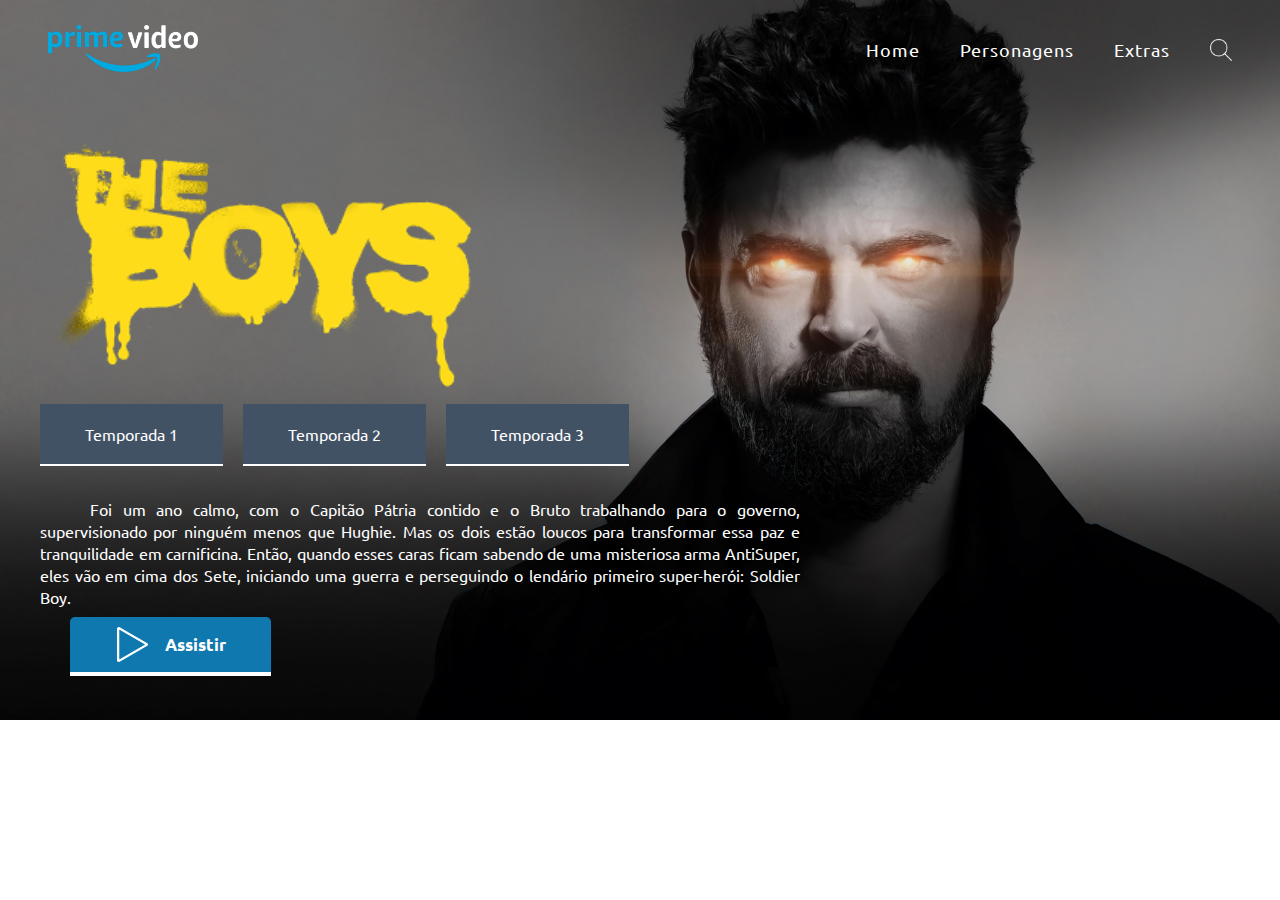
<file: The Boys/index.html>
<!DOCTYPE html>
<html lang="pt-br">
<head>
    <meta charset="UTF-8">
    <meta http-equiv="X-UA-Compatible" content="IE=edge">
    <meta name="viewport" content="width=device-width, initial-scale=1.0">
    <link rel="stylesheet" href="style.css">
    <link rel="shortcut icon" href="imagens/theboysLogo2-removebg-preview.png" type="image/x-icon">
    <title>The Boys</title>
</head>

<body id="body1">
    <header>
        <a href="https://www.primevideo.com/region/na/detail/0KRGHGZCHKS920ZQGY5LBRF7MA/ref=atv_dp_season_select_s1/?language=pt_BR" target="_blank"><img class="logoprime" src="imagens/logo.png" alt="logo prime video"></a>
        <nav class="navigation">
            <ul>
                <li><a href="index.html">Home</a></li>
                <li><a href="personagens.html">Personagens</a></li>
                <li><a href="extras.html">Extras</a></li>
                <img class="busca" src="imagens/search.png" alt="busca">
            </ul>
        </nav>
    </header>
    <main class="main1">
        <section>
            <img class="logoboys" src="imagens/theboysLogo2-removebg-preview.png" alt="logo The Boys">
        
        <div class="buttonbox">
            <a href="#" class="btn1">Temporada 1</a>
            <a href="#" class="btn1">Temporada 2</a>
            <a href="#" class="btn1">Temporada 3</a>

        </div>
        <p class="texto1">Foi um ano calmo, com o Capitão Pátria contido e o Bruto trabalhando para o governo, supervisionado por ninguém menos que Hughie. Mas os dois estão loucos para transformar essa paz e tranquilidade em carnificina. Então, quando esses caras ficam sabendo de uma misteriosa arma AntiSuper, eles vão em cima dos Sete, iniciando uma guerra e perseguindo o lendário primeiro super-herói: Soldier Boy.</p>

        <a href="https://www.primevideo.com/region/na/detail/0KRGHGZCHKS920ZQGY5LBRF7MA/ref=atv_dp_season_select_s1/?language=pt_BR" target="_blank">
            <div class="buttonbox2">
                <img class="play" src="imagens/botao-play.png" alt="botão play">
                <div>
                    <h6>Assistir</h6>
                </div>
            </div>
        </a>
        </section>
    </main>
</body>
</html>
</file>
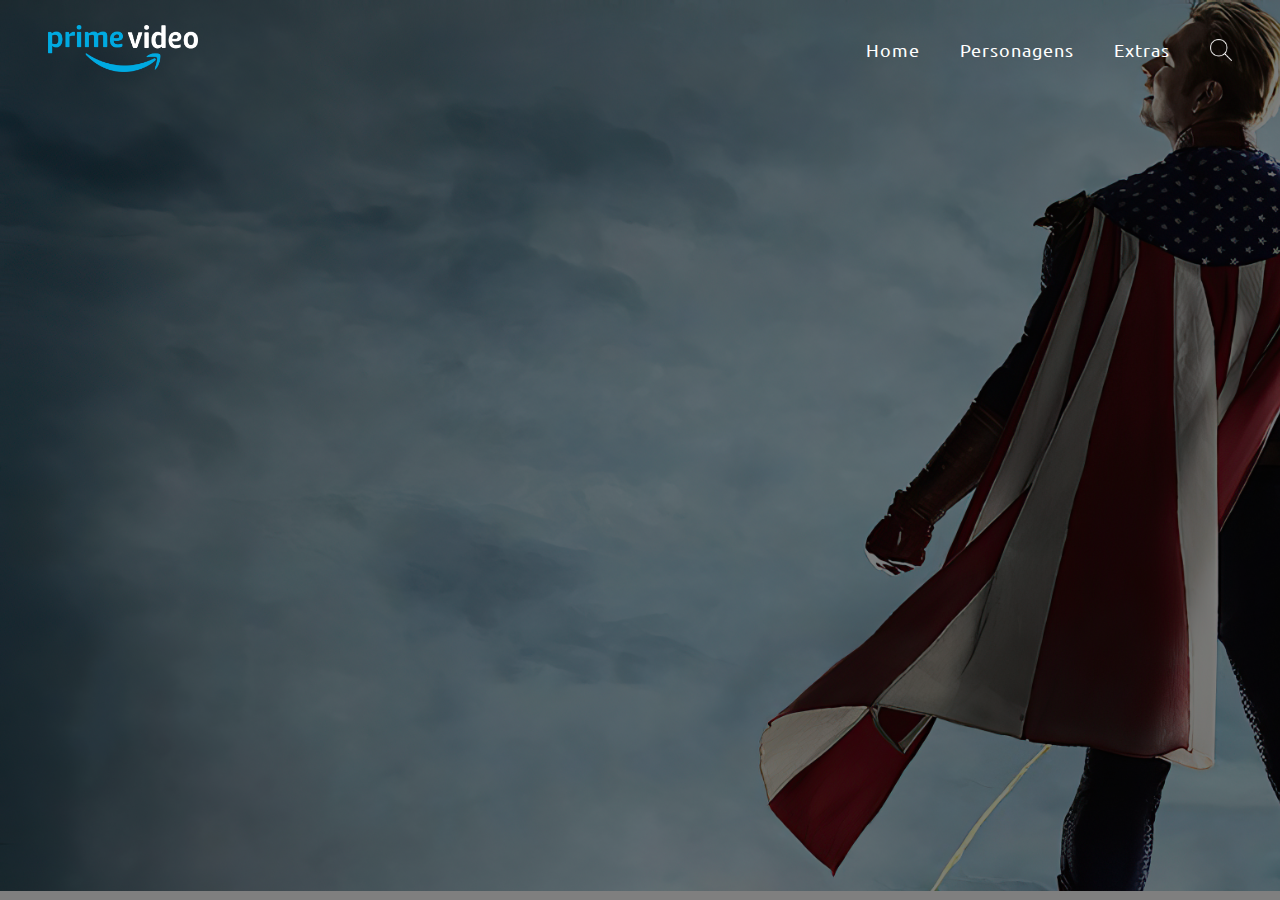
<file: The Boys/extras.html>
<!DOCTYPE html>
<html lang="pt-br">
<head>
    <meta charset="UTF-8">
    <meta http-equiv="X-UA-Compatible" content="IE=edge">
    <meta name="viewport" content="width=device-width, initial-scale=1.0">
    <link rel="stylesheet" href="style.css">
    <link rel="shortcut icon" href="imagens/theboysLogo2-removebg-preview.png" type="image/x-icon">
    <title>The Boys</title>
</head>
<body class="body3">
    <header >
        <a href="https://www.primevideo.com/region/na/detail/0KRGHGZCHKS920ZQGY5LBRF7MA/ref=atv_dp_season_select_s1/?language=pt_BR" target="_blank"><img class="logoprime" src="imagens/logo.png" alt="logo prime video"></a>
        <nav class="navigation" >
            <ul>
                <li><a href="index.html">Home</a></li>
                <li><a href="personagens.html">Personagens</a></li>
                <li><a href="extras.html">Extras</a></li>
                <img class="busca" src="imagens/search.png" alt="busca">
            </ul>
        </nav>
    </header>
    <main>
        <section class="videocontainer">
            <div>
                <iframe width="460" height="265" src="https://www.youtube.com/embed/LO8mSkbppE4" title="YouTube video player" frameborder="0" allow="accelerometer; autoplay; clipboard-write; encrypted-media; gyroscope; picture-in-picture; web-share" allowfullscreen></iframe>
            </div>

            <div>
                <iframe width="460" height="265" src="https://www.youtube.com/embed/Rw_OHwI5dUQ" title="YouTube video player" frameborder="0" allow="accelerometer; autoplay; clipboard-write; encrypted-media; gyroscope; picture-in-picture; web-share" allowfullscreen></iframe>
            </div>

            <div>
                <iframe width="460" height="265" src="https://www.youtube.com/embed/li2WDMgHxD0" title="YouTube video player" frameborder="0" allow="accelerometer; autoplay; clipboard-write; encrypted-media; gyroscope; picture-in-picture; web-share" allowfullscreen></iframe>
            </div>
        </section>
        
    </main>
</body>
</html>
</file>
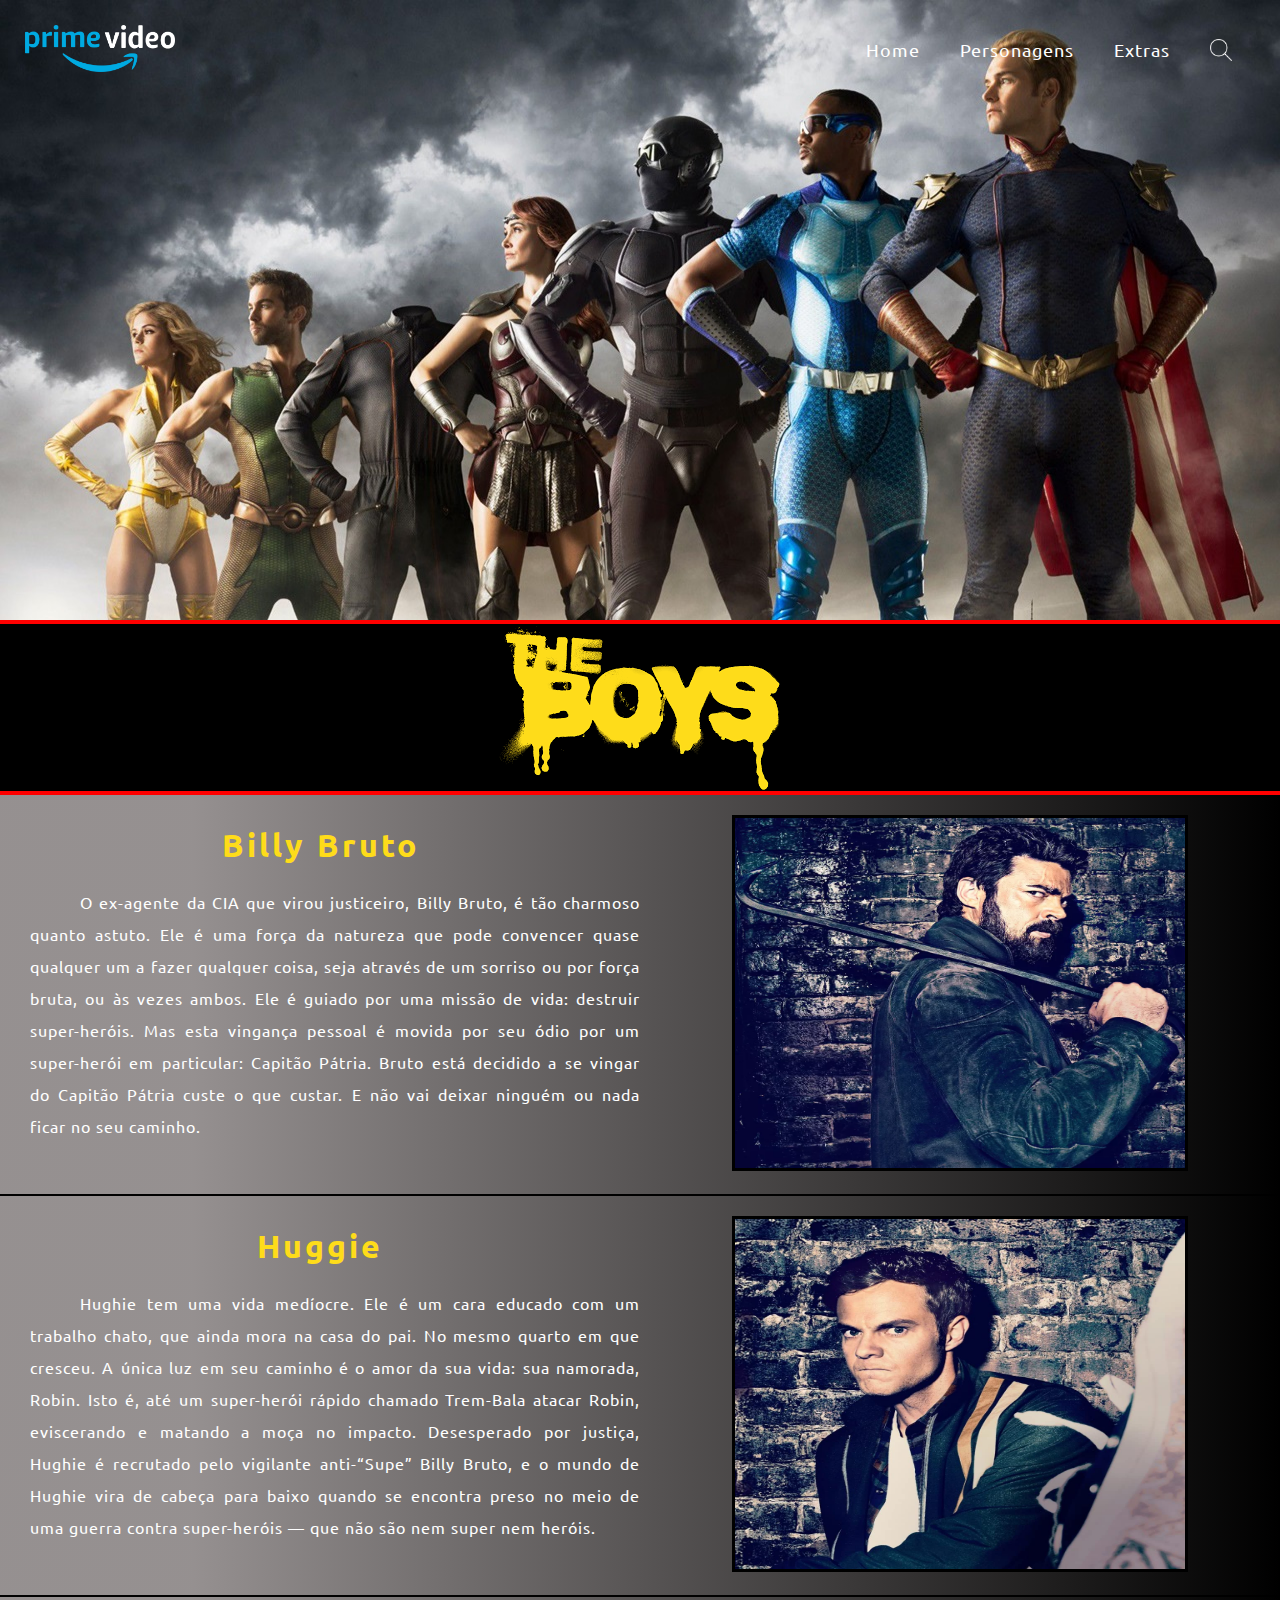
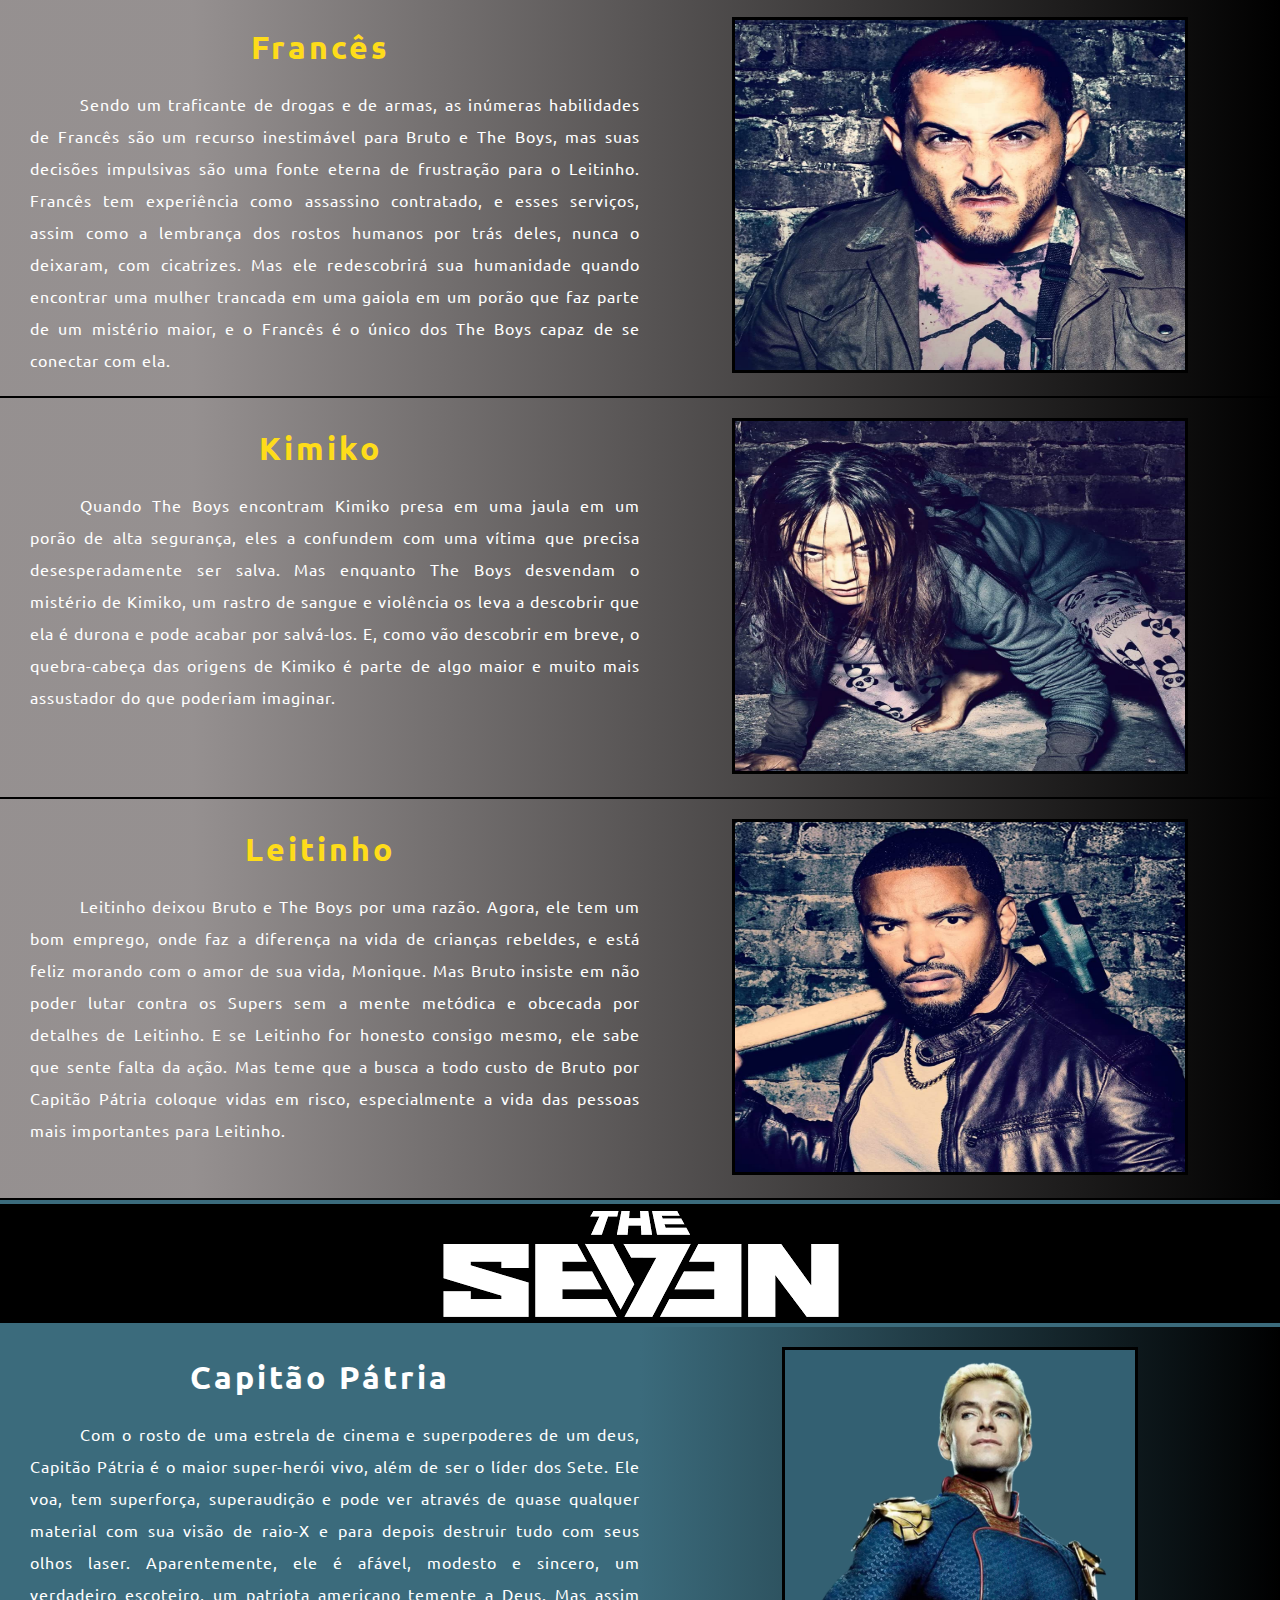
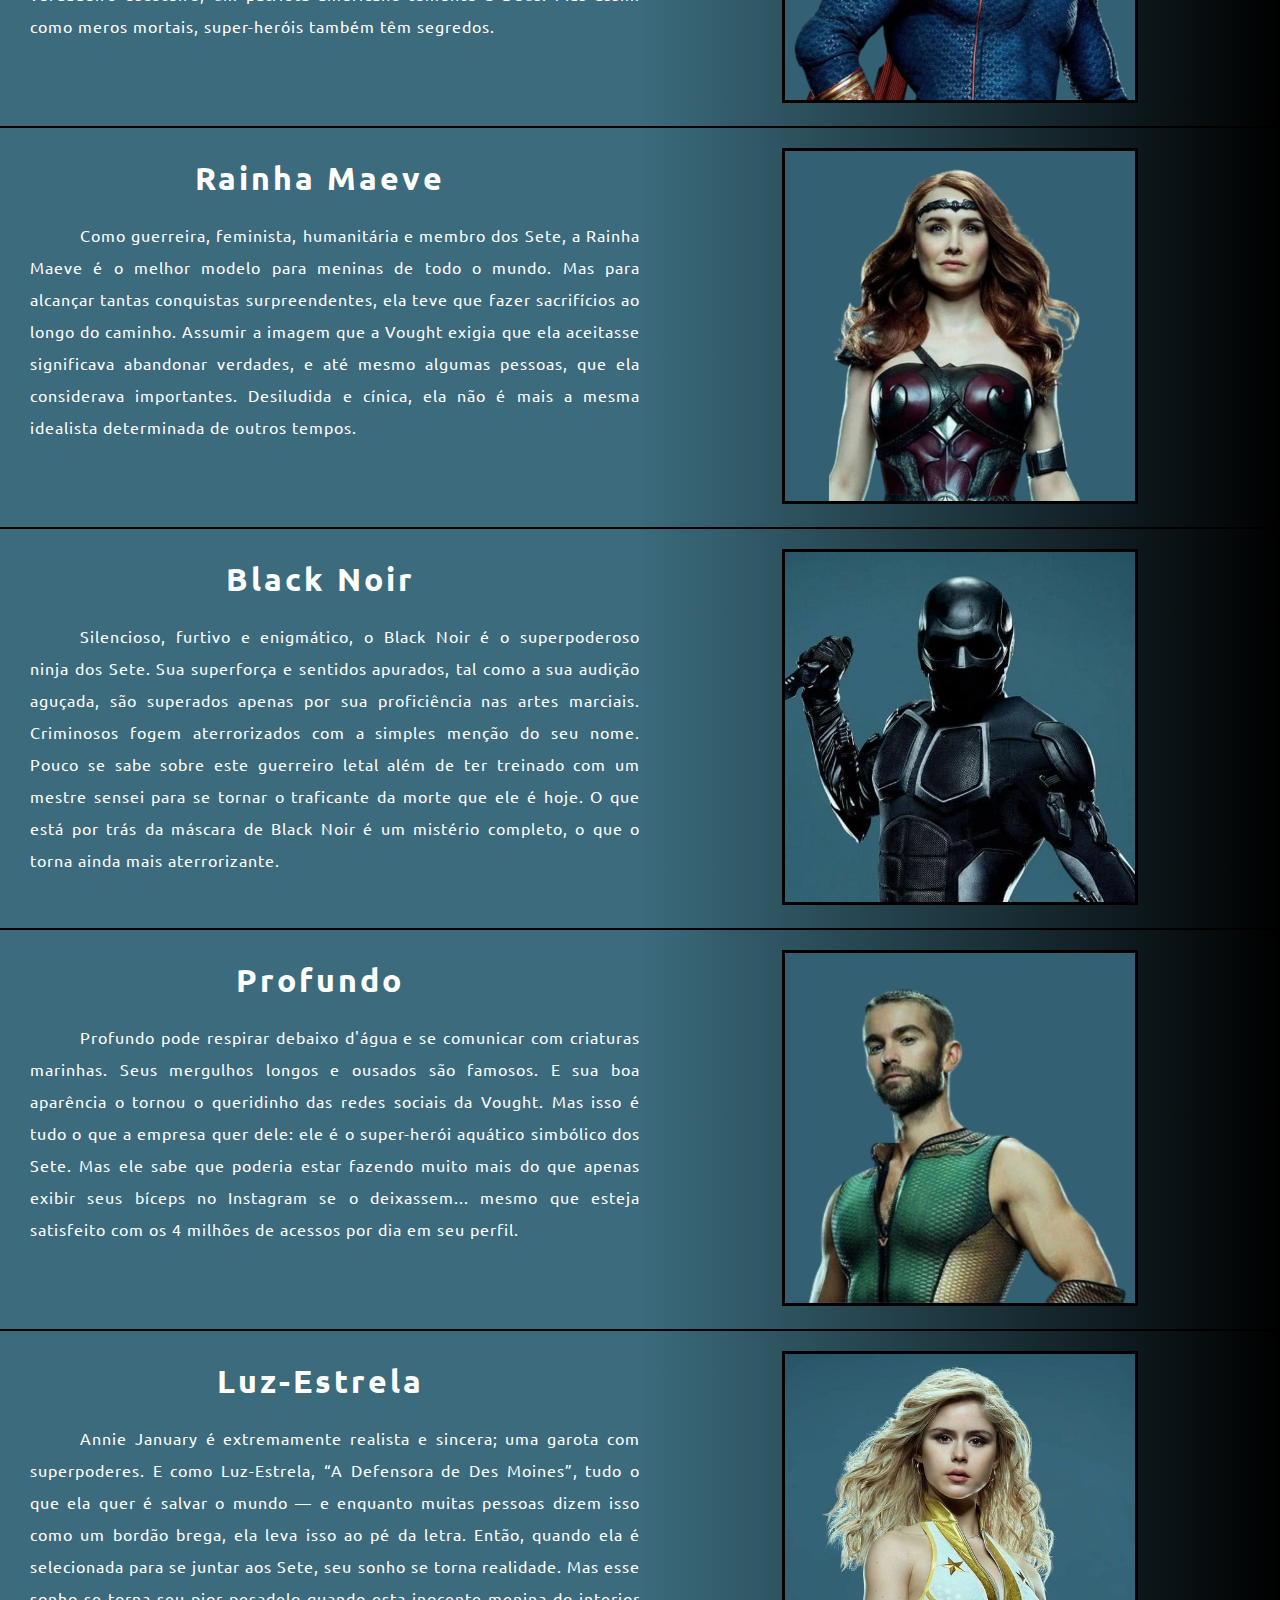
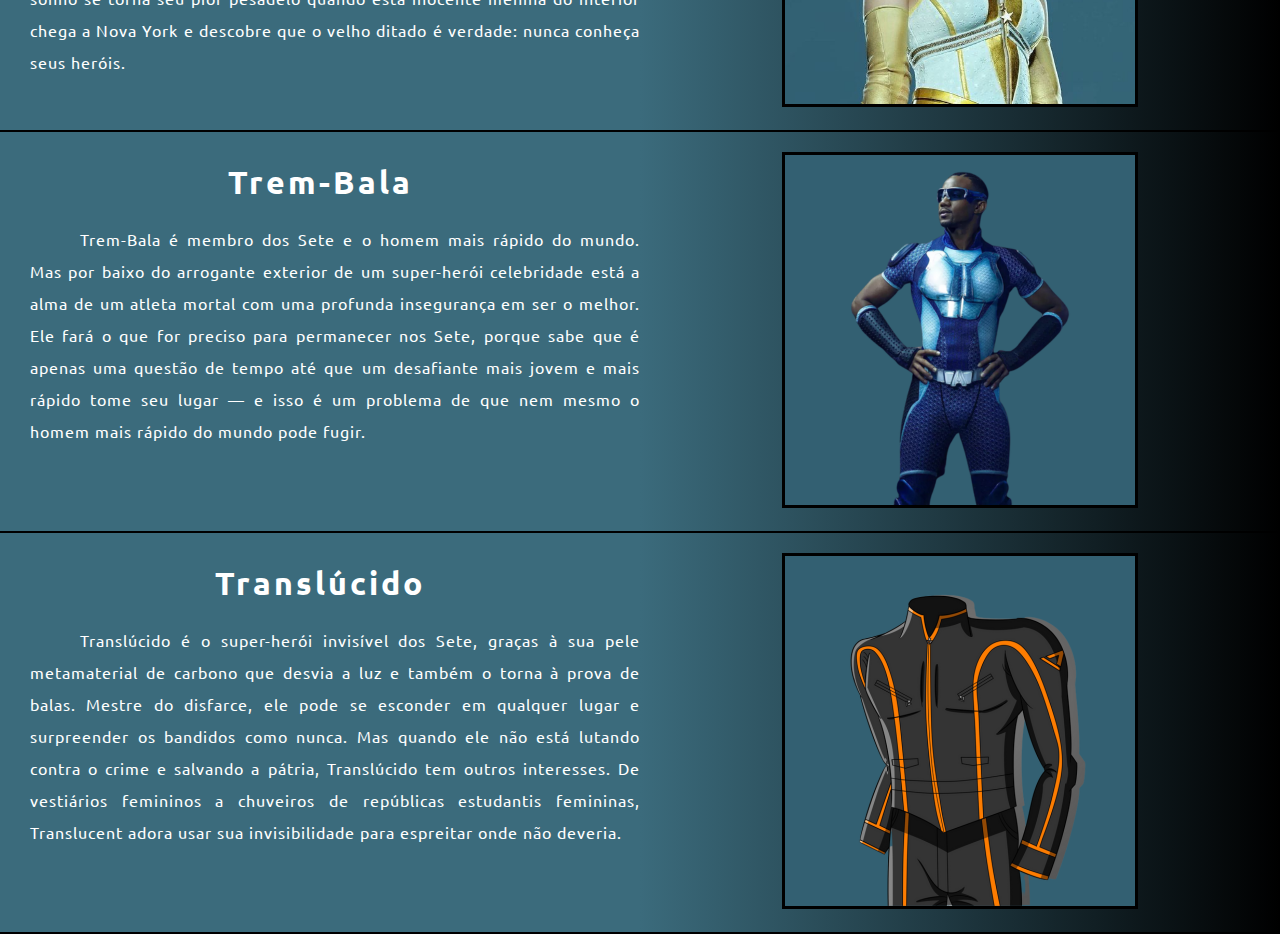
<file: The Boys/personagens.html>
<!DOCTYPE html>
<html lang="pt-br">
<head>
    <meta charset="UTF-8">
    <meta http-equiv="X-UA-Compatible" content="IE=edge">
    <meta name="viewport" content="width=device-width, initial-scale=1.0">
    <link rel="stylesheet" href="style.css">
    <link rel="shortcut icon" href="imagens/theboysLogo2-removebg-preview.png" type="image/x-icon">
    <title>The Boys</title>
</head>

<body>
    <header class="header2">
        <a href="https://www.primevideo.com/region/na/detail/0KRGHGZCHKS920ZQGY5LBRF7MA/ref=atv_dp_season_select_s1/?language=pt_BR" target="_blank"><img class="logoprime" src="imagens/logo.png" alt="logo prime video"></a>
        <nav class="navigation">
            <ul>
                <li><a href="index.html">Home</a></li>
                <li><a href="personagens.html">Personagens</a></li>
                <li><a href="extras.html">Extras</a></li>
                <img class="busca" src="imagens/search.png" alt="busca">
            </ul>
        </nav>
    </header>

    <main>
        <div class="theboyslogo2">
            <img src="imagens/theboysLogo2-removebg-preview.png" alt="The Boys Logo">
        </div>

        <section class="conteudo2">
            <div class="textobox2">
                <h2>Billy Bruto</h2><br>
                <p class="texto2">O ex-agente da CIA que virou justiceiro, Billy Bruto, é tão charmoso quanto astuto. Ele é uma força da natureza que pode convencer quase qualquer um a fazer qualquer coisa, seja através de um sorriso ou por força bruta, ou às vezes ambos. Ele é guiado por uma missão de vida: destruir super-heróis. Mas esta vingança pessoal é movida por seu ódio por um super-herói em particular: Capitão Pátria. Bruto está decidido a se vingar do Capitão Pátria custe o que custar. E não vai deixar ninguém ou nada ficar no seu caminho.</p>
            </div>

            <div class="personagens1">
                <img src="imagens/The_Boys/billybruto.webp" alt="Billy Bruto">
            </div>
        </section>

        
        <section class="conteudo2">
            <div class="textobox2">
                <h2>Huggie</h2><br>
                <p class="texto2">Hughie tem uma vida medíocre. Ele é um cara educado com um trabalho chato, que ainda mora na casa do pai. No mesmo quarto em que cresceu. A única luz em seu caminho é o amor da sua vida: sua namorada, Robin. Isto é, até um super-herói rápido chamado Trem-Bala atacar Robin, eviscerando e matando a moça no impacto. Desesperado por justiça, Hughie é recrutado pelo vigilante anti-“Supe” Billy Bruto, e o mundo de Hughie vira de cabeça para baixo quando se encontra preso no meio de uma guerra contra super-heróis — que não são nem super nem heróis.</p>
            </div>
     
            <div class="personagens1">
                 <img src="imagens/The_Boys/Huggie.jpg" alt="Huggie">
            </div>
        </section>

        <section class="conteudo2">
            <div class="textobox2">
                <h2>Francês</h2><br>
                <p class="texto2">Sendo um traficante de drogas e de armas, as inúmeras habilidades de Francês são um recurso inestimável para Bruto e The Boys, mas suas decisões impulsivas são uma fonte eterna de frustração para o Leitinho. Francês tem experiência como assassino contratado, e esses serviços, assim como a lembrança dos rostos humanos por trás deles, nunca o deixaram, com cicatrizes. Mas ele redescobrirá sua humanidade quando encontrar uma mulher trancada em uma gaiola em um porão que faz parte de um mistério maior, e o Francês é o único dos The Boys capaz de se conectar com ela.</p>
            </div>
         
            <div class="personagens1">
                <img src="imagens/The_Boys/Frances.jpg" alt="Francês">
            </div>
        </section>

        <section class="conteudo2">
            <div class="textobox2">
                <h2>Kimiko</h2><br>
                <p class="texto2">Quando The Boys encontram Kimiko presa em uma jaula em um porão de alta segurança, eles a confundem com uma vítima que precisa desesperadamente ser salva. Mas enquanto The Boys desvendam o mistério de Kimiko, um rastro de sangue e violência os leva a descobrir que ela é durona e pode acabar por salvá-los. E, como vão descobrir em breve, o quebra-cabeça das origens de Kimiko é parte de algo maior e muito mais assustador do que poderiam imaginar.</p>
            </div>
         
            <div class="personagens1">
                <img src="imagens/The_Boys/kimiko.jpg" alt="Kimiko">
            </div>
        </section>

        <section class="conteudo2">
            <div class="textobox2">
                <h2>Leitinho</h2><br>
                <p class="texto2">Leitinho deixou Bruto e The Boys por uma razão. Agora, ele tem um bom emprego, onde faz a diferença na vida de crianças rebeldes, e está feliz morando com o amor de sua vida, Monique. Mas Bruto insiste em não poder lutar contra os Supers sem a mente metódica e obcecada por detalhes de Leitinho. E se Leitinho for honesto consigo mesmo, ele sabe que sente falta da ação. Mas teme que a busca a todo custo de Bruto por Capitão Pátria coloque vidas em risco, especialmente a vida das pessoas mais importantes para Leitinho.</p>
            </div>
         
            <div class="personagens1">
                <img src="imagens/The_Boys/Leitinho.jpg" alt="Leitinho">
            </div>
        </section>

        <div class="thesevenlogo">
            <img src="imagens/TheSeven.png" alt="The Seven Logo">
        </div>

        <section class="conteudo3">
            <div class="textobox2">
                <h2>Capitão Pátria</h2><br>
                <p class="texto2">Com o rosto de uma estrela de cinema e superpoderes de um deus, Capitão Pátria é o maior super-herói vivo, além de ser o líder dos Sete. Ele voa, tem superforça, superaudição e pode ver através de quase qualquer material com sua visão de raio-X e para depois destruir tudo com seus olhos laser. Aparentemente, ele é afável, modesto e sincero, um verdadeiro escoteiro, um patriota americano temente a Deus. Mas assim como meros mortais, super-heróis também têm segredos.</p>
            </div>

            <div class="personagens1">
                <img src="imagens/OS_7/Capitão Pátria.png" alt="Capitão Pátria">
            </div>
        </section>

        
        <section class="conteudo3">
            <div class="textobox2">
                <h2>Rainha Maeve</h2><br>
                <p class="texto2">Como guerreira, feminista, humanitária e membro dos Sete, a Rainha Maeve é o melhor modelo para meninas de todo o mundo. Mas para alcançar tantas conquistas surpreendentes, ela teve que fazer sacrifícios ao longo do caminho. Assumir a imagem que a Vought exigia que ela aceitasse significava abandonar verdades, e até mesmo algumas pessoas, que ela considerava importantes. Desiludida e cínica, ela não é mais a mesma idealista determinada de outros tempos.</p>
            </div>
     
            <div class="personagens1">
                 <img src="imagens/OS_7/Maeve.png" alt="Rainha Maeve">
            </div>
        </section>

        <section class="conteudo3">
            <div class="textobox2">
                <h2>Black Noir</h2><br>
                <p class="texto2">Silencioso, furtivo e enigmático, o Black Noir é o superpoderoso ninja dos Sete. Sua superforça e sentidos apurados, tal como a sua audição aguçada, são superados apenas por sua proficiência nas artes marciais. Criminosos fogem aterrorizados com a simples menção do seu nome. Pouco se sabe sobre este guerreiro letal além de ter treinado com um mestre sensei para se tornar o traficante da morte que ele é hoje. O que está por trás da máscara de Black Noir é um mistério completo, o que o torna ainda mais aterrorizante.</p>
            </div>
         
            <div class="personagens1">
                <img src="imagens/OS_7/Black Noir.jpg" alt="Black Noir">
            </div>
        </section>

        <section class="conteudo3">
            <div class="textobox2">
                <h2>Profundo</h2><br>
                <p class="texto2">Profundo pode respirar debaixo d'água e se comunicar com criaturas marinhas. Seus mergulhos longos e ousados são famosos. E sua boa aparência o tornou o queridinho das redes sociais da Vought. Mas isso é tudo o que a empresa quer dele: ele é o super-herói aquático simbólico dos Sete. Mas ele sabe que poderia estar fazendo muito mais do que apenas exibir seus bíceps no Instagram se o deixassem... mesmo que esteja satisfeito com os 4 milhões de acessos por dia em seu perfil.</p>
            </div>
         
            <div class="personagens1">
                <img src="imagens/OS_7/Deeper.png" alt="Profundo">
            </div>
        </section>

        <section class="conteudo3">
            <div class="textobox2">
                <h2>Luz-Estrela</h2><br>
                <p class="texto2">Annie January é extremamente realista e sincera; uma garota com superpoderes. E como Luz-Estrela, “A Defensora de Des Moines”, tudo o que ela quer é salvar o mundo — e enquanto muitas pessoas dizem isso como um bordão brega, ela leva isso ao pé da letra. Então, quando ela é selecionada para se juntar aos Sete, seu sonho se torna realidade. Mas esse sonho se torna seu pior pesadelo quando esta inocente menina do interior chega a Nova York e descobre que o velho ditado é verdade: nunca conheça seus heróis.</p>
            </div>
         
            <div class="personagens1">
                <img src="imagens/OS_7/Luz Estrela.jpg" alt="Luz-Estrela">
            </div>
        </section>

        <section class="conteudo3">
            <div class="textobox2">
                <h2>Trem-Bala</h2><br>
                <p class="texto2">Trem-Bala é membro dos Sete e o homem mais rápido do mundo. Mas por baixo do arrogante exterior de um super-herói celebridade está a alma de um atleta mortal com uma profunda insegurança em ser o melhor. Ele fará o que for preciso para permanecer nos Sete, porque sabe que é apenas uma questão de tempo até que um desafiante mais jovem e mais rápido tome seu lugar — e isso é um problema de que nem mesmo o homem mais rápido do mundo pode fugir.</p>
            </div>
         
            <div class="personagens1">
                <img src="imagens/OS_7/A-Train.png" alt="Trem Bala">
            </div>
        </section>

        <section class="conteudo3">
            <div class="textobox2">
                <h2>Translúcido</h2><br>
                <p class="texto2">Translúcido é o super-herói invisível dos Sete, graças à sua pele metamaterial de carbono que desvia a luz e também o torna à prova de balas. Mestre do disfarce, ele pode se esconder em qualquer lugar e surpreender os bandidos como nunca. Mas quando ele não está lutando contra o crime e salvando a pátria, Translúcido tem outros interesses. De vestiários femininos a chuveiros de repúblicas estudantis femininas, Translucent adora usar sua invisibilidade para espreitar onde não deveria.</p>
            </div>
         
            <div class="personagens1">
                <img src="imagens/OS_7/Translúcido.png" alt="Translúcido">
            </div>
        </section>

    </main>
    
</body>
</html>
</file>
<file: The Boys/style.css>
@import url('https://fonts.googleapis.com/css2?family=Ubuntu:wght@400;500;700&display=swap');

*{
    margin: 0;
    padding: 0;
    font-family: 'Ubuntu', sans-serif;
    list-style: none;
    text-decoration: none;
}

#body1{
    background: url(imagens/bg.jpg);
    background-repeat:no-repeat;
    background-size: cover;
    
    
}


header{
    display: flex;
    align-items: center;
    justify-content: space-between;
    padding: 25px 48px;
}

header .logoprime{
    width: 150px;

}

.navigation ul{
    display: flex;
    align-items: center;
    gap: 40px;

}

.navigation ul li a{
    color: #fff;
    font-size: 18px;
    padding-bottom: 5px;
    border-bottom: 2px solid transparent;
    transition: all .6s;
    letter-spacing: 1px;
}

.navigation ul li a:hover{
    color: #FEDC1A;
    border-bottom: 2px solid #138ecc;

}

.navigation .busca{
    width: 22px;
    cursor: pointer;
    filter: invert(1);

}

/* main index */

.main1{
    display: flex;
    align-items: center;
    justify-content: center;
    max-width: 50em;
    margin-top: 1.5em;

}

.main1 section{
    display: flex;
    flex-direction: column;
    align-items: flex-start;
    margin-left: 2.5em;
}

.main1 section .logoboys{
width: 28em;
margin: 1em 0;

}

.main1 section .buttonbox{
    display: flex;
    align-items: center;
    gap: 20px;
}

.buttonbox .btn1{
    padding: 20px 45px;
    background-color: #425265;
    color: #fff;
    margin-bottom: 2em;
    border-bottom: 2px solid #fff;
    transition: all .3s;
}

.buttonbox .btn1:hover{
    background: #0f79af;

}

.buttonbox .btn1:focus{
    background: #0f79af;
}

main section .texto1{
    color: #fff;
    line-height: 22px;
}

.texto1{
    text-indent: 50px;
    text-align: justify;
}

.buttonbox2{
    display: flex;
    align-items: center;
    color: #fff;
    background: #0f79af;
    padding: 10px 45px;
    margin: 9px 30px;
    border-radius: 5px 5px 0 0;
    border-bottom: 4px solid #fff;
    font-size: 25px;
    gap: 15px;
    cursor: pointer;
    transition: all .3s;

}

.buttonbox2:hover{
    background: #138ecc;

}

.buttonbox2 .play{
    width: 1.4em;
    filter: invert(1);
}
footer{
    color: #fff;
}

/* Fim Index */

/* Personagens.html */

.header2{
    background: url(imagens/os7.jpg);
    background-repeat:no-repeat;
    background-size: cover;
    padding: 25px 48px 545px 25px;
    border-bottom: 4px solid red;
    
}

.theboyslogo2{
    background-color: black;
    border-bottom: 4px solid red;
    
}

.theboyslogo2 img{
    display: block;
    margin: 0 auto;
     
}

.conteudo2{
    display: grid;
   grid-template-columns: 1fr 1fr;
   background: linear-gradient( to left,  #000000 0%,  #847e7edb 85%);
   border-bottom: 2px solid black;
    
}

.conteudo2 img{
    width: 450px;
    height: 350px;
}

.conteudo2 h2{
    text-align: center;
    color: #FEDC1A;
    font-size: 2em;
    letter-spacing: 3px;
}

.textobox2{
    margin-top: 30px;
}

.texto2{
    text-indent: 50px;
    text-align: justify;
    color: #fff;
    padding-left: 30px;
    line-height: 2;
    letter-spacing: 1px;
    
}

.personagens1{
    display: block;
    margin: 20px auto;
}

.personagens1 img{
    border: 3px solid black;
}

.thesevenlogo{
    background-color: black;
    border-top: 4px solid #3B6B7C ;
    border-bottom: 4px solid #3B6B7C;
}


.thesevenlogo img{
    display: block;
    margin: 0 auto;
     
}

.conteudo3{
    display: grid;
   grid-template-columns: 1fr 1fr;
   background: linear-gradient( to left,  #000000 0%,  #3B6B7C 50%);
   border-bottom: 2px solid black;
    
}

.conteudo3 img{
    width: 350px;
    height: 350px;
}

.conteudo3 h2{
    text-align: center;
    color: #fff;
    font-size: 2em;
    letter-spacing: 3px;
}

/* fim personagens.html */


/* Extras.html */

.body3{
    background: url(imagens/the-boys-season-2-homelander-4k-52.jpg);

    background-repeat: no-repeat;

    background-size: cover;

    background-blend-mode: overlay;
    background-color: rgb(0, 0, 0,0.5);
}

.videocontainer{
    display: flex;
    justify-content: space-around;
    flex-wrap: wrap;
    align-items: center;
    padding: 120px 10px;
    gap: 15px;
   
}
</file>
